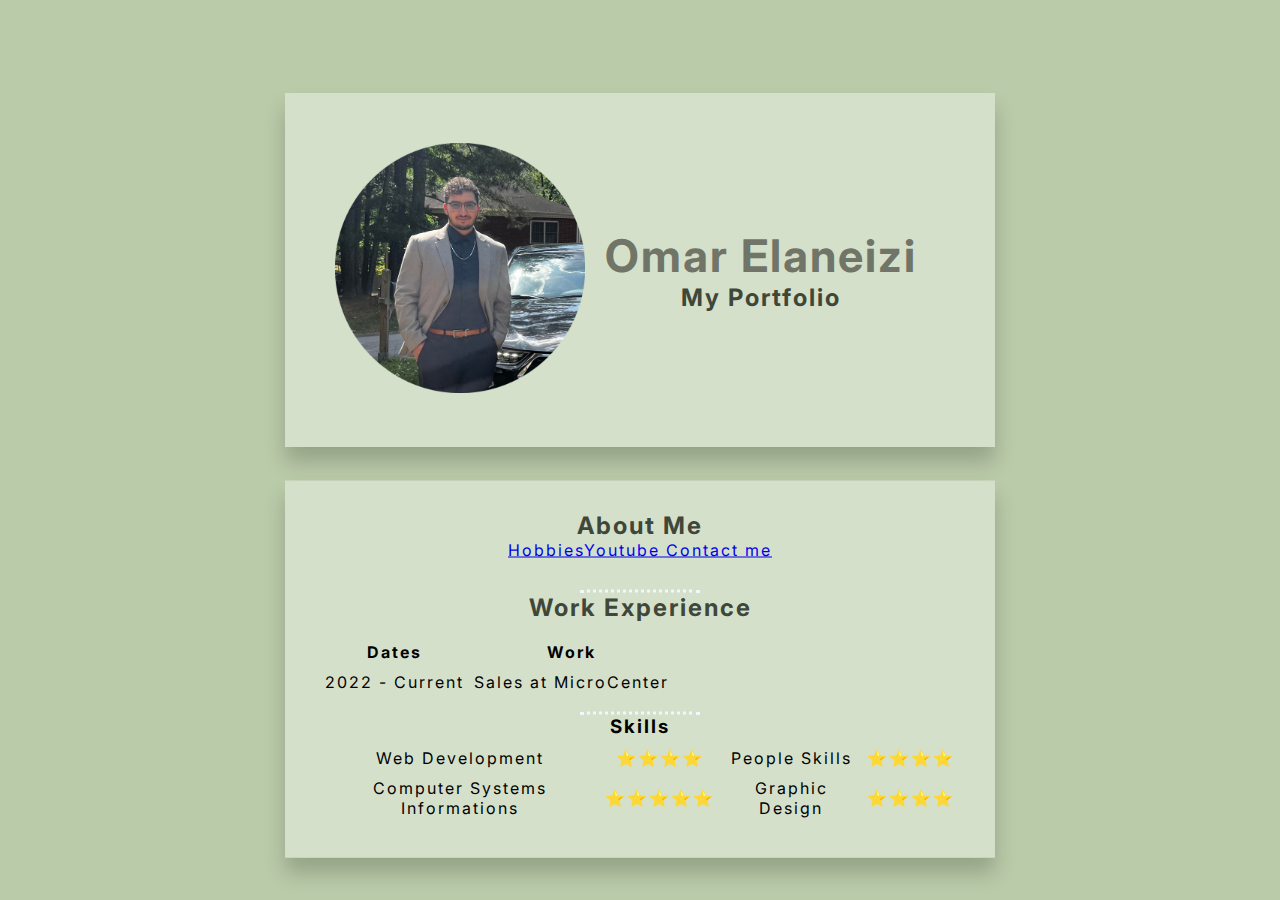
<file: index.html>
<!DOCTYPE html>
<html lang="en" dir="ltr">
<head>
  <meta charset="utf-8">
  <title>Omar's Personal site</title>
  <link rel="stylesheet" type="text/css" href="css/Design.css"/>
  <link rel="preconnect" href="https://fonts.googleapis.com"><link rel="preconnect" href="https://fonts.gstatic.com" crossorigin><link href="https://fonts.googleapis.com/css2?family=Inter:wght@700&display=swap" rel="stylesheet">
  <link rel="stylesheet"href="css/Styles.css">
  <!--style is used to add css design elements to the webiste or plain html code-->
</head>


<!-- meta is telling the website what characters the website is allowed to use -->
<!-- the head tells the browser how to handle the page holds the information of the webpage -->
<!-- the em tag gives a stressed look the i tag gives it a ittalic look, the strong tag gives a strong importances-->
<div class="Box">
<body>

  <div class="Innerbox">
    <table cellspacing="20">
      <tr>
        <td><img src="Images/Omar.png" alt="Omar" width="250" height="250" /></td>
        <td>
          <h1>Omar Elaneizi</h1>
          <h2>My Portfolio</h1>
        </td>
      </tr>
    </table>
  </div>


  <!-- ol is order list it will give you numbers instead of bulelts, while ul will give you bullet -->
  <!--imagine tags need source and a name tag when working with images you can adjust size using width and height tags-->
  <!-- <a> stands for an anchor tag and this is used to include hyperlinks to websites </a> -->

<div class="Innerbox2">
  <table cellspacing = "5" , border-spacing = "100">
    <tr>
      <h2>About Me</h2>
    </tr>
      <td>
        <tr> <a href="Hobbies.html">Hobbies</a> </tr>
        <tr> <a href="YoutubeClips.html">Youtube </tr>
        <tr> <a href="Contact.html">Contact me</a> </tr>
      </td>
  </table>

<hr>
  <!--- table are orginized through table headers, bodys, and footer -->
  <table cellspacing="10">
    <tr>
      <thead>
        <h2>Work Experience</h2>
        <td>
          <tr>
            <th>Dates</th>
            <th>Work</th>
          </tr>
        <td>2022 - Current</td>
        <td> Sales at MicroCenter</td>
        </td>
      </thead>
    </tr>
  </table>
    <hr>
  <h3>Skills</h3>
  <table cellspacing = "10">
    <tr>
      <td>Web Development</td>
      <td>⭐⭐⭐⭐</td>
      <td>People Skills</td>
      <td>⭐⭐⭐⭐</td>
    <tr>
      <td>Computer Systems Informations</td>
      <td>⭐⭐⭐⭐⭐</td>
      <td>Graphic Design</td>
      <td>⭐⭐⭐⭐</td>
    </tr>
    </tr>
  </table>
</body>
</div>
</div>

</html>
</file>
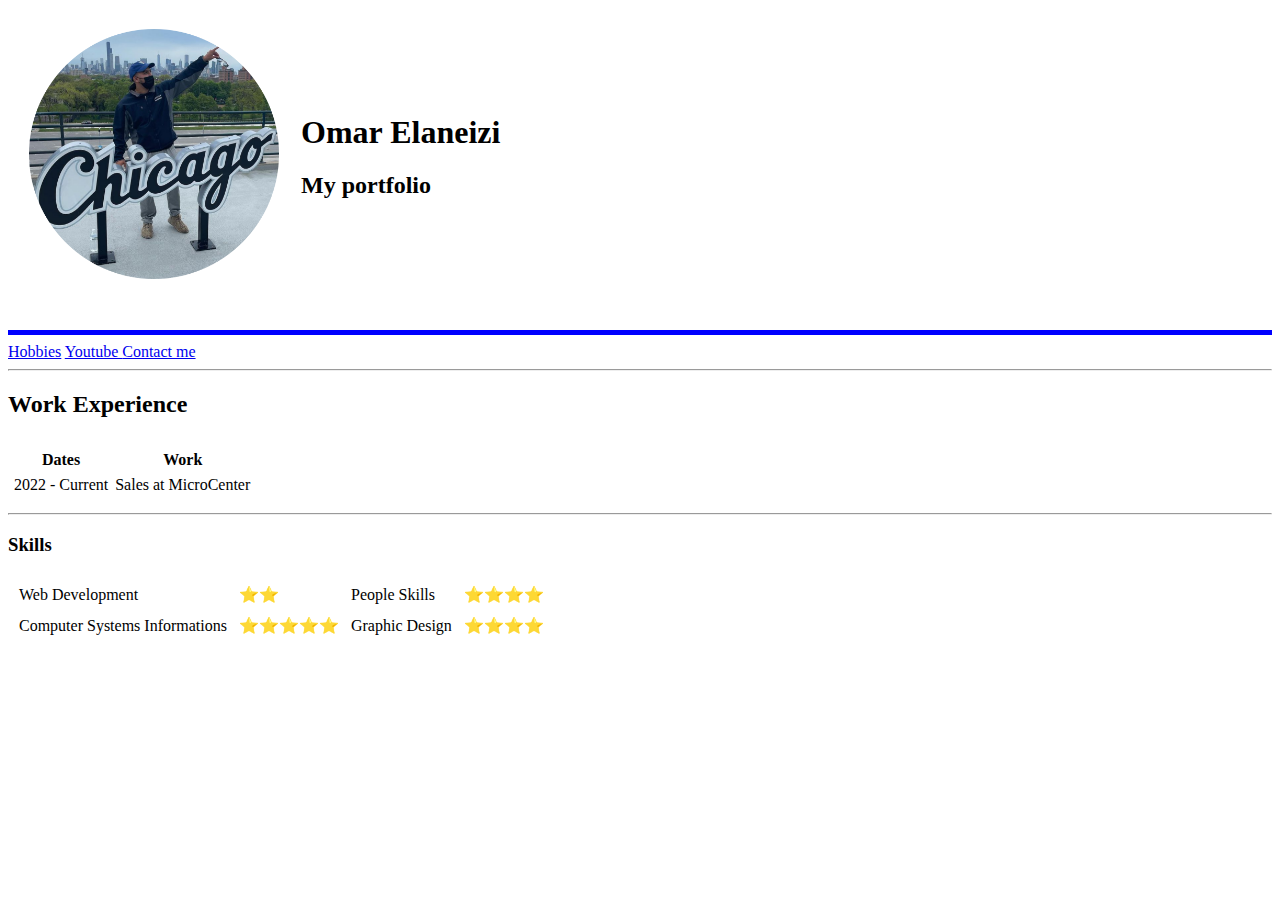
<file: HTML - PERSONAL SITE/index.html>
<!DOCTYPE html>
<html lang="en" dir="ltr">

<head>
  <meta charset="utf-8">
  <title>Omar's Personal site</title>
</head>
<!-- meta is telling the website what characters the website is allowed to use -->
<!-- the head tells the browser how to handle the page holds the information of the webpage -->
<!-- the em tag gives a stressed look the i tag gives it a ittalic look, the strong tag gives a strong importances-->

<body>
  <table cellspacing="20">
    <tr>
      <td><img src="Images/OmarCircle.png" alt="Omar" width="250" height="250" /></td>
      <td>
        <h1>Omar Elaneizi</h1>
        <h2>My portfolio</h1>
      </td>
    </tr>
  </table>
  <br />

  
  <!-- ol is order list it will give you numbers instead of bulelts, while ul will give you bullet -->
  <!--imagine tags need source and a name tag when working with images you can adjust size using width and height tags-->
  <!-- <a> stands for an anchor tag and this is used to include hyperlinks to websites </a> -->
  <hr size="5" color="blue" />
  <a href="Hobbies.html">Hobbies</a> <a href="YoutubeClips.html">Youtube <a href="Contact.html">Contact me</a>
<hr>
  <!--- table are orginized through table headers, bodys, and footer -->
  <table cellspacing="5">
    <tr>
      <thead>
        <h2>Work Experience</h2>
        <td>
          <tr>
            <th>Dates</th>
            <th>Work</th>
          </tr>
        <td>2022 - Current</td>
        <td> Sales at MicroCenter</td>
        </td>
      </thead>
    </tr>
  </table>
    <hr>
  <h3>Skills</h3>
  <table cellspacing = "10">
    <tr>
      <td>Web Development</td>
      <td>⭐⭐</td>
      <td>People Skills</td>
      <td>⭐⭐⭐⭐</td>
    <tr>
      <td>Computer Systems Informations</td>
      <td>⭐⭐⭐⭐⭐</td>
      <td>Graphic Design</td>
      <td>⭐⭐⭐⭐</td>
    </tr>
    </tr>
  </table>
</body>

</html>
</file>
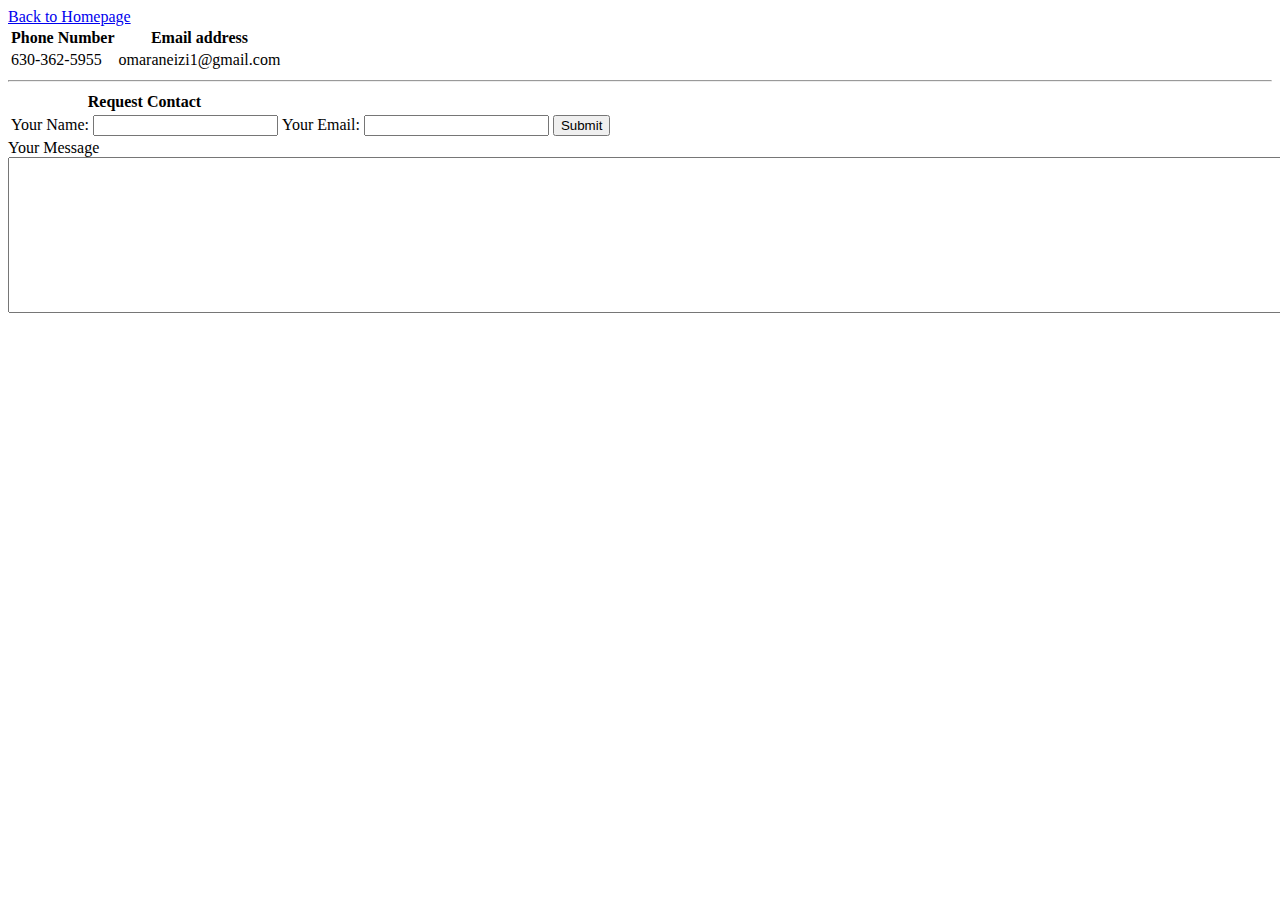
<file: Contact.html>
<!DOCTYPE html>
<html lang="en" dir="ltr">

<head>
  <meta charset="utf-8">
  <title>Contact Information</title>
</head>
<a href="index.html">Back to Homepage</a>

<body>
  <table>
    <th>Phone Number</th>
    <th>Email address</th>
    <tr>
      <td>630-362-5955</td>
      <td>omaraneizi1@gmail.com</td>
    </tr>
  </table>
  <hr>
  <!--- form is used to create a login or get information from users in order for the form to function you will need the label and the input -->
  <table>
    <th>Request Contact</th>
    <tr>
      <td>
        <form enctype="text/plain" action="mailto:Omaraneizi1@gmail.com" method="post">
          <label>Your Name:</label>
          <input type="text" name="yourName" value=""> <br>
      </td>
      <td> <label>Your Email:</label>
        <input type="email" name="Email" value=""><br>
        <td>
          <input type="submit">
        </td>
        </form>
      </td>
    </tr>
  </table>
<label>Your Message</label>
<textarea rows="10" cols="200" name="YourMessage"></textarea>
</body>

</html>
</file>
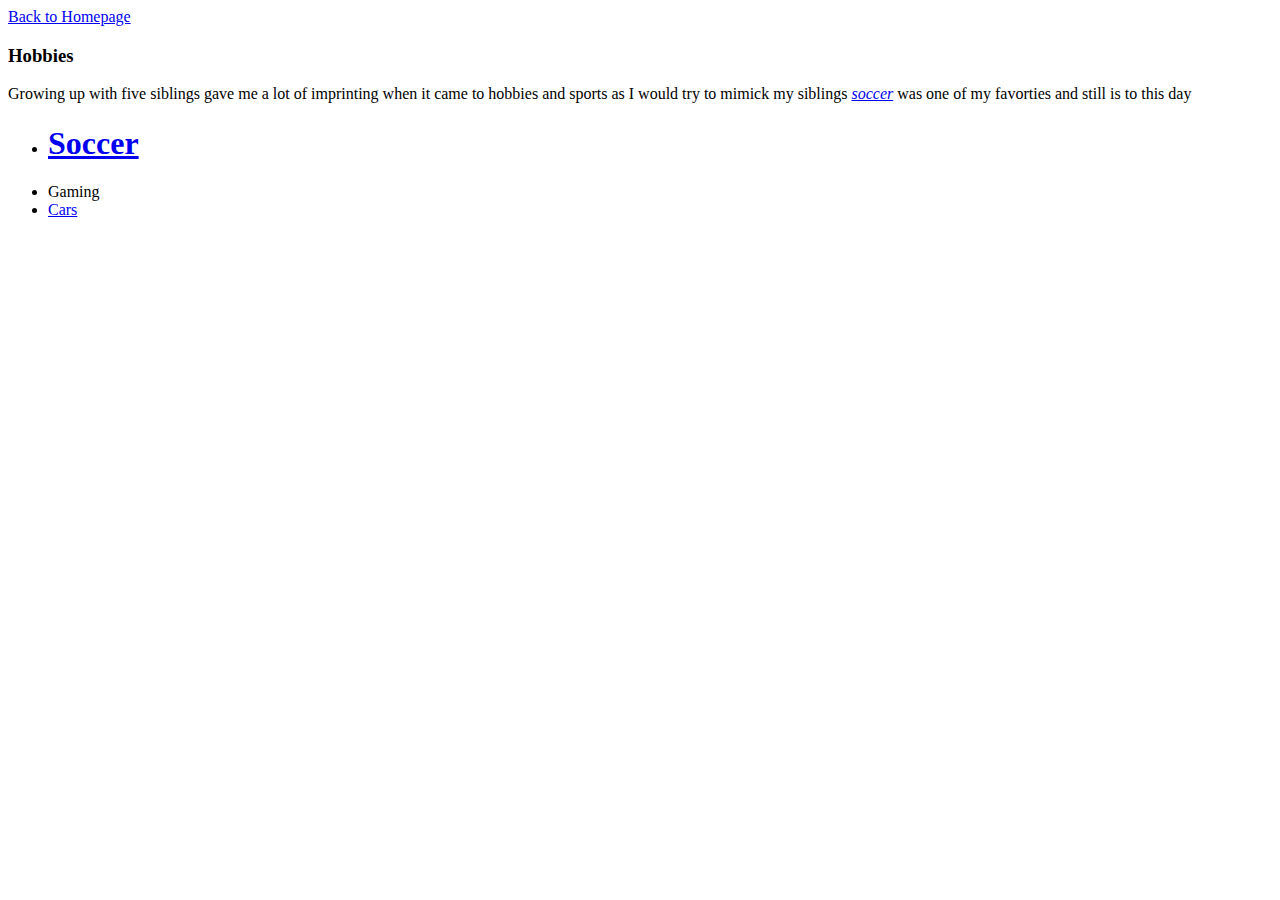
<file: Hobbies.html>
<!DOCTYPE html>
<html lang="en" dir="ltr">

<head>
  <meta charset="utf-8">
  <title>Hobbies</title>
</head>

<body>
  <a href="index.HTMl"> Back to Homepage </a>
  <h3>Hobbies </h3>
  <p> Growing up with five siblings gave me a lot of imprinting when it came to hobbies and sports as I would try to mimick my siblings <em><a href="https://www.merriam-webster.com/dictionary/soccer">soccer</a></em> was one of my favorties and still
    is to this day </p>
  <ul>
    <li><a href="https://www.fifa.com/fifaplus/en/tournaments/mens/worldcup/qatar2022"><h1>Soccer</h1></a></li>
    <li>Gaming </li>
    <li><a href="https://tinyurl.com/omardddd">Cars</a></li>
  </ul>

</body>

</html>
</file>
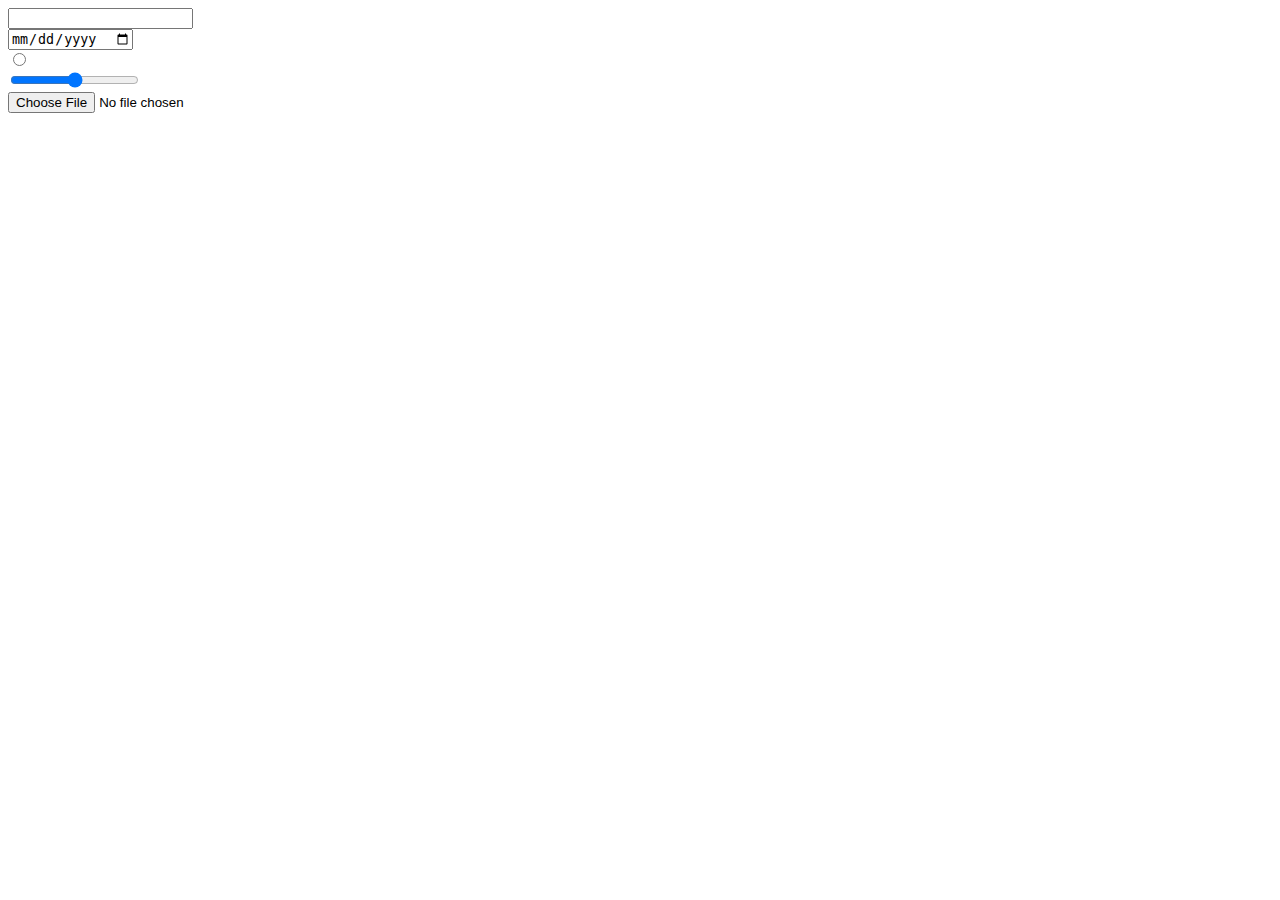
<file: Inputs.html>
<!DOCTYPE html>
<html lang="en" dir="ltr">
  <head>
    <meta charset="utf-8">
    <title>Diffrent Types of Input</title>
  <label for="username"></label>
  <input type="text" name="" value="">
  <br>
  <label for="Date"></label>
  <input type="date" name="" value="">
  <br>
  <label for="Question"></label>
  <input type="radio" name="" value="">
  <br>
  <label for="Slider"></label>
  <input type="range" name="" value="">
  <br>
  <label for="file"></label>
  <input type="file" name="" value="">
</html>
</file>
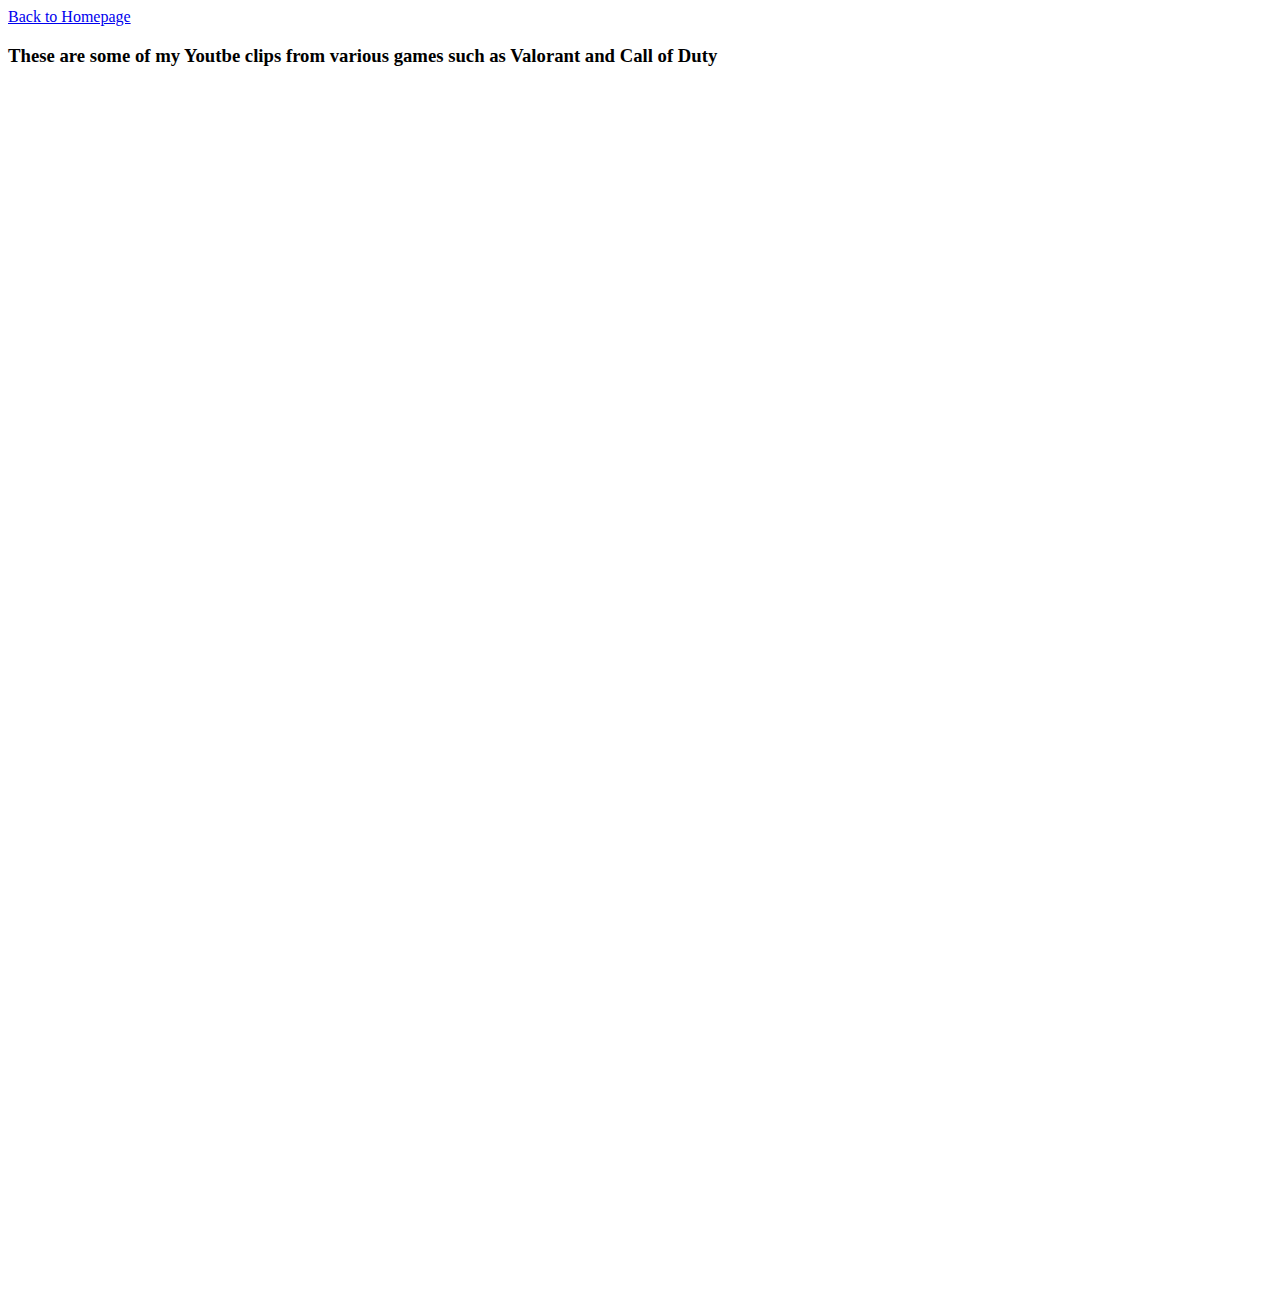
<file: YoutubeClips.html>
<!DOCTYPE html>
<html lang="en" dir="ltr">
  <head>
    <meta charset="utf-8">
    <title>My =Youtube Channel</title>
  </head>
  <body>
    <a href="index.HTMl"> Back to Homepage </a>
    <h3>These are some of my Youtbe clips from various games such as Valorant and Call of Duty</h3>
    </<br>
<iframe width="674" height="1199" src="https://www.youtube.com/embed/Z-z35AsA6v4" title="some short clips of a montage ill be uploading soon! comment some thoughts #shorts #callofduty #mw2" frameborder="0" allow="accelerometer; autoplay; clipboard-write; encrypted-media; gyroscope; picture-in-picture" allowfullscreen></iframe>
  </body>
</html>
</file>
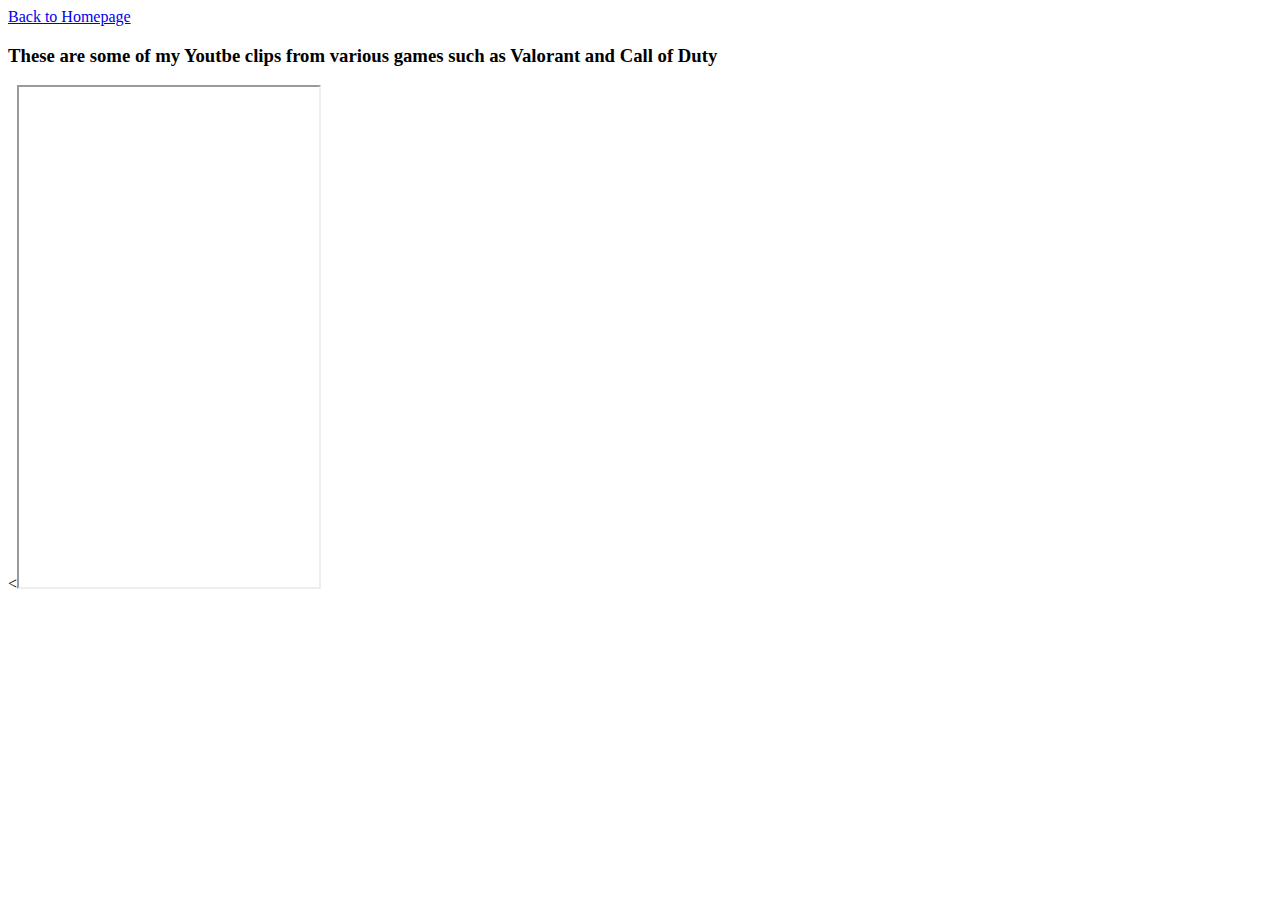
<file: HTML - PERSONAL SITE/YoutubeClips.html>
<!DOCTYPE html>
<html lang="en" dir="ltr">
  <head>
    <meta charset="utf-8">
    <title>My =Youtube Channel</title>
  </head>
  <body>
    <a href="index.HTMl"> Back to Homepage </a>
    <h3>These are some of my Youtbe clips from various games such as Valorant and Call of Duty</h3>
    </<br>
    <<iframe src="https://youtube.com/shorts/JFReWmZ1mtY?feature=share" width="300" height="500"></iframe>
  </body>
</html>
</file>
<file: css/Design.css>
*{
  margin: 0;
  padding: 0;
}
 .Box{
   height: 100vh;
   background-image: url("");
   background-size: cover;
   background-repeat: no-repeat;
   background-position: center center;
   background-attachment: fixed;


 }
 .image{
   height: 100vh;
   background-image: url("Images/bacground.jpg");
   background-size: cover;
   background-repeat: no-repeat;
   background-position: center center;
   background-attachment: fixed;

 }
 .Innerbox{
   max-width: 650px;
   position: relative;
   top: 30%;
   left: 50%;
   transform: translate(-50%,-50%);
   background: rgba(255, 255, 2555, 0.4);
   box-shadow: 0 15px 20px rgba(0, 0, 0, 0.2);
   padding: 30px;
   text-align: center;
   letter-spacing: 2px;

 }
 .Innerbox h1{
   font-size: 45px;
 }
 .Innerbox p{
   margin: 10px;
   font-size: 18px;
 }body, html {
  height: 100%;
}
.Box2{
  height: 100vh;
  background-image: url("Images/background.jpg");
  background-size: cover;
  background-repeat: no-repeat;
  background-position: center center;
  background-attachment: fixed;


}
.Innerbox2{
  max-width: 650px;
  position: relative;
  top: 35%;
  left: 50%;
  transform: translate(-50%,-50%);
  background: rgba(255, 255, 2555, 0.4);
  box-shadow: 0 15px 20px rgba(0, 0, 0, 0.2);
  padding: 30px;
  text-align: center;
  letter-spacing: 2px;

}
.Innerbox2 h1{
  font-size: 45px;
}
.Innerbox2 p{
  margin: 10px;
  font-size: 18px;
}body, html {
 height: 100%;
}


.bg {
  /* The image used */
  background-image: url("Images/background.jpg");

  /* Full height */
  height: 100%;

  /* Center and scale the image nicely */
  background-position: center;
  background-repeat: no-repeat;
  background-size: cover;
}
<style>
  *{
    margin:0;
    padding:0;
  }
.background-image {
  background-position: center;
  background-image: url("Images/background.jpg");
  background-size: cover;
  background-repeat: no-repeat;
  width: 100vh ;
  height:100vh ;

}
</style>
<div class="background-image">

</div>
</file>
<file: css/Styles.css>
body{
    font-family: 'Inter' , sans-serif;
    background-color: #BACBA9;
    background-size: cover;
  }
    hr{
      margin: auto;
      border-style: none;
      border-top: dotted;
      border-top-color: aliceblue;
      width: 120px;
    }
h1{
  color: #717568;
}
h2{
  color: #3f4739;
}
</file>
